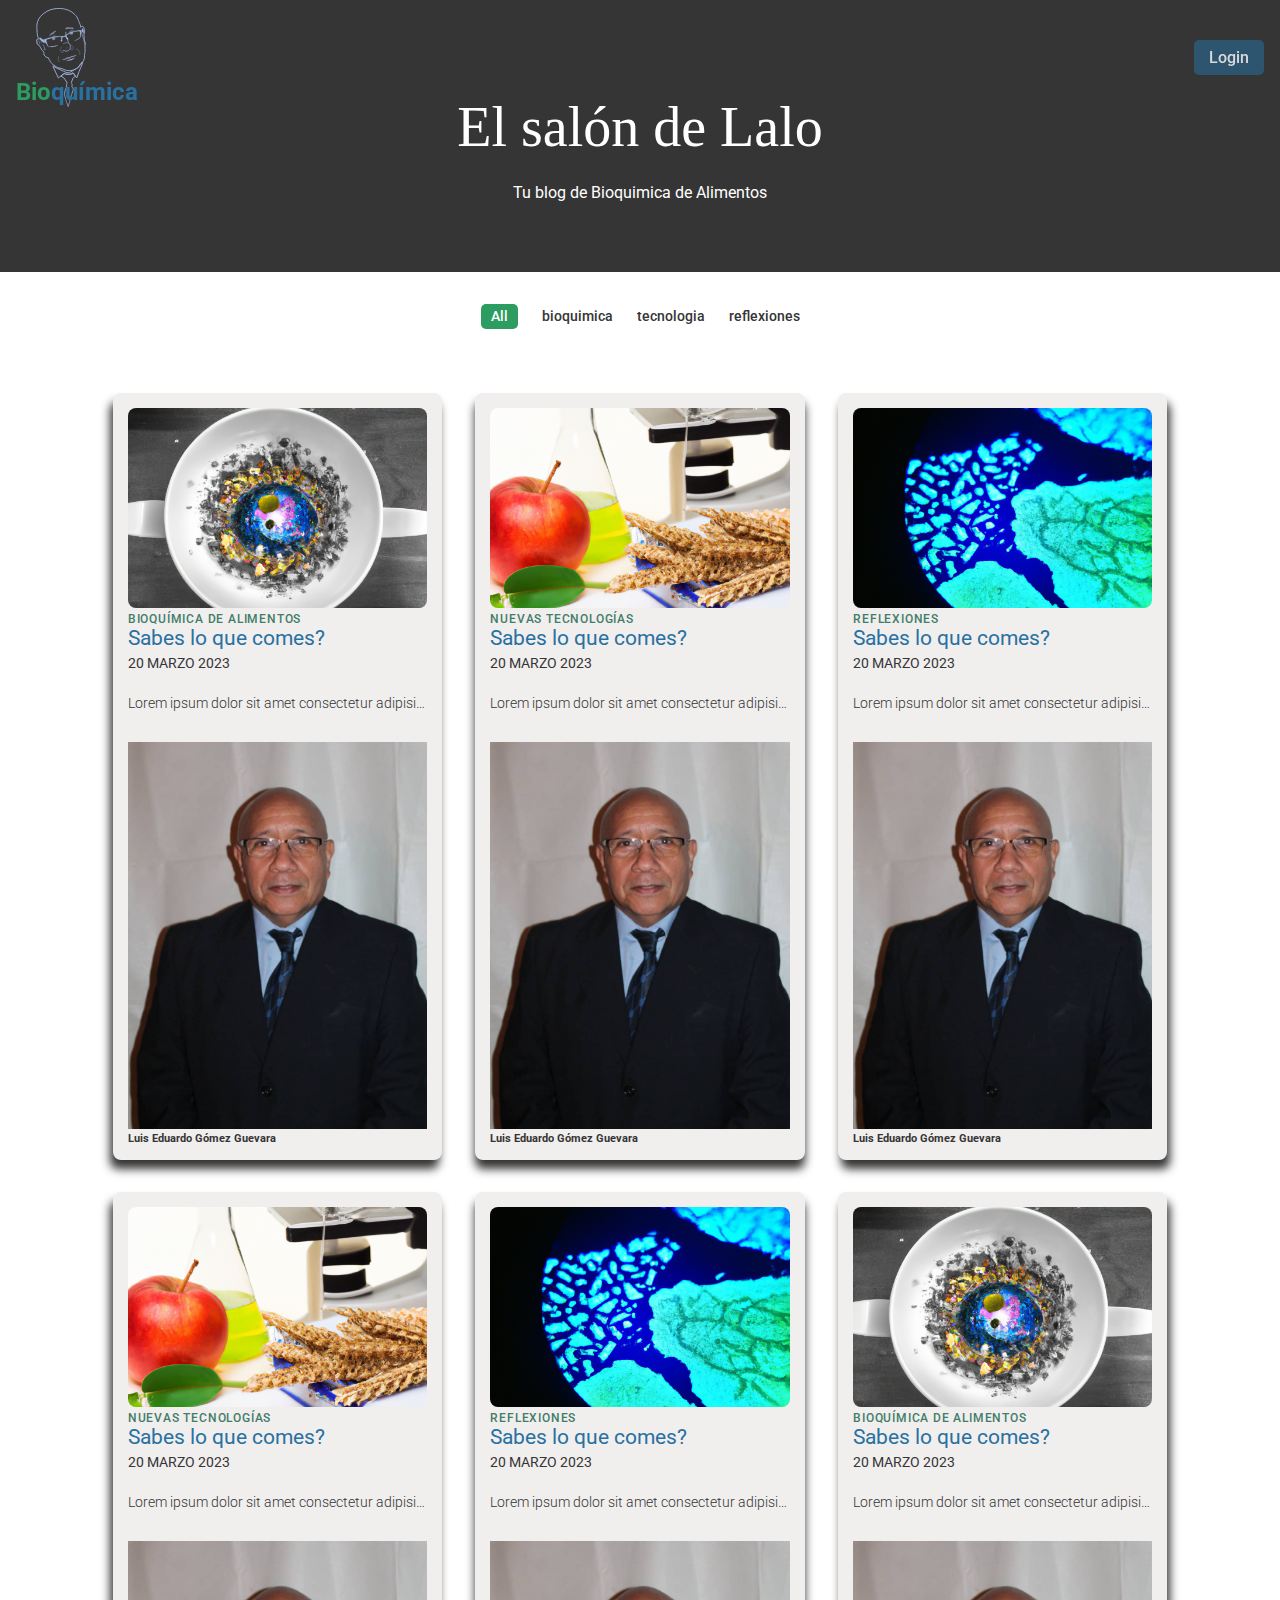
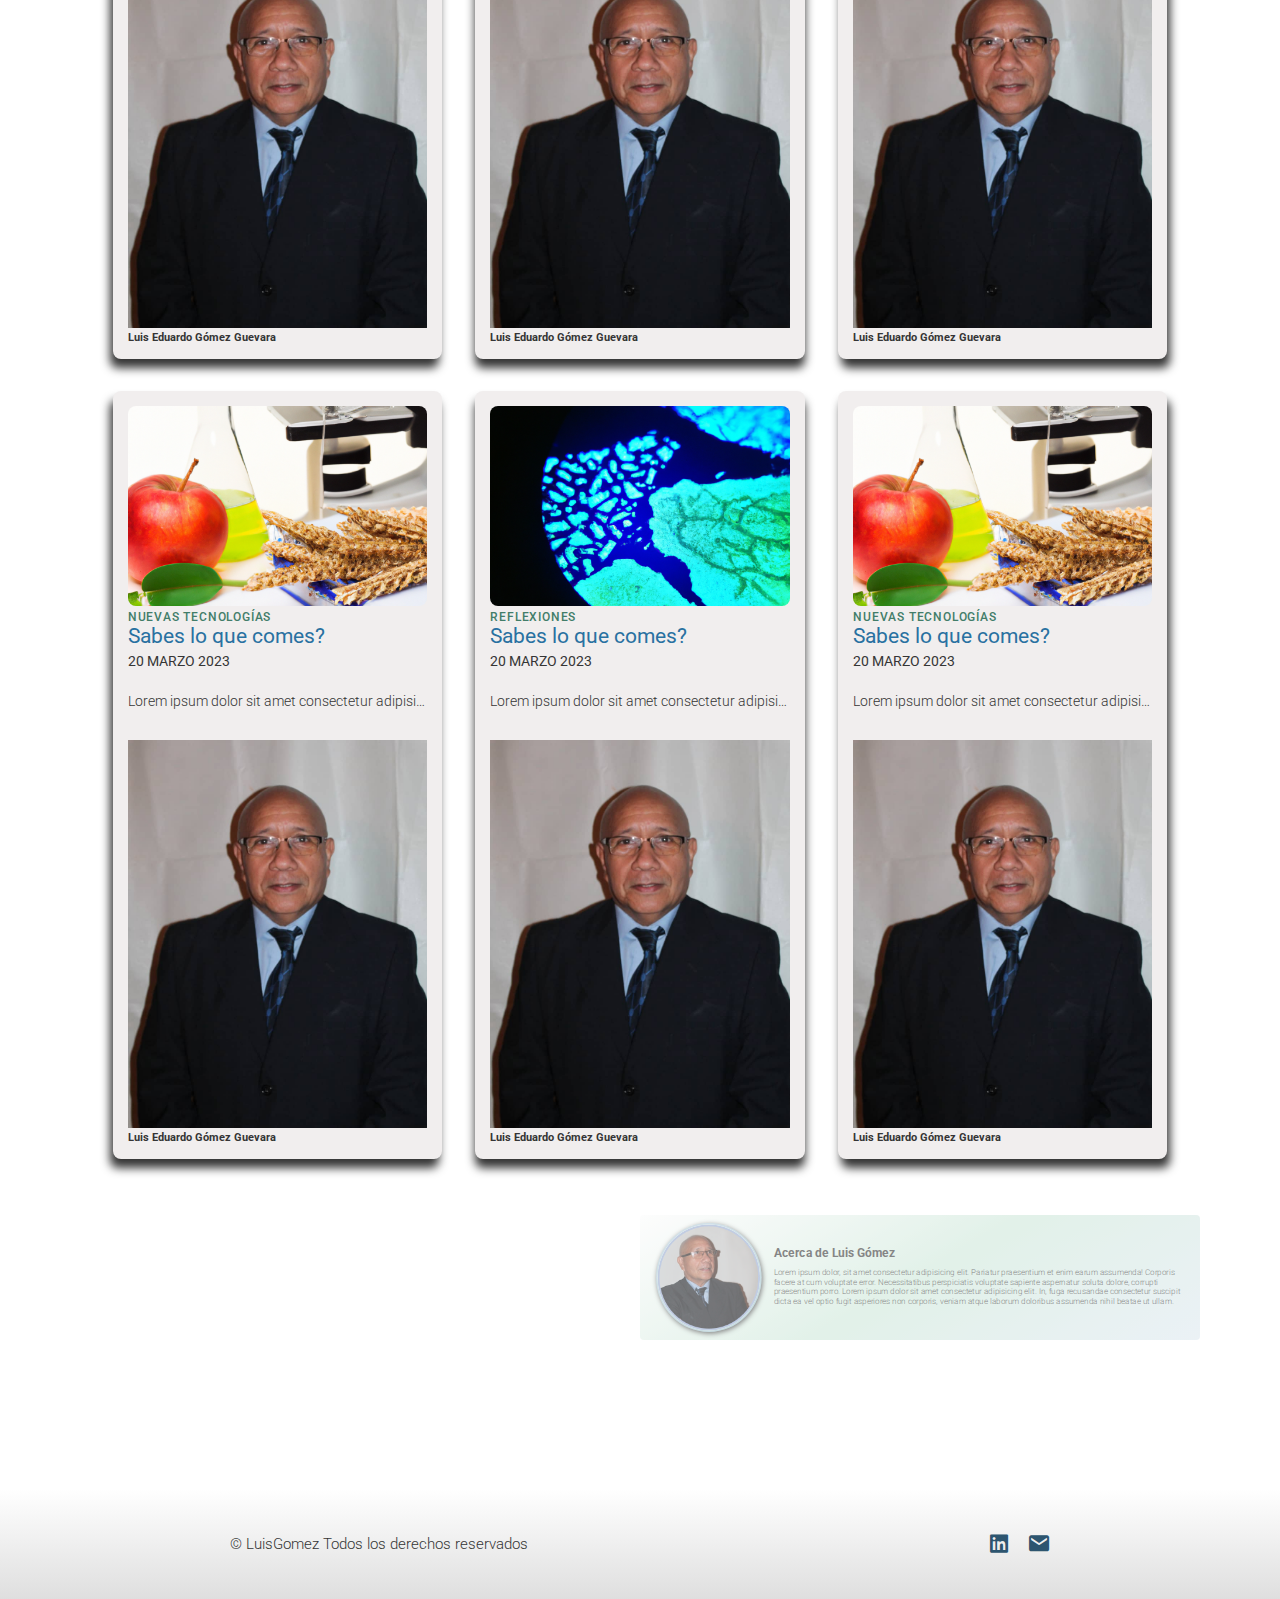
<file: index.html>
<!DOCTYPE html>
<html lang="en">

<head>
      <meta charset="UTF-8">
      <meta http-equiv="X-UA-Compatible" content="IE=edge">
      <meta name="viewport" content="width=device-width, initial-scale=1.0">
      <title>Lalo Bio-Alimentos</title>
      <link rel="stylesheet" href="style.css">
      <!--Fonts-->
      <link rel="preconnect" href="https://fonts.googleapis.com">
      <link rel="preconnect" href="https://fonts.gstatic.com" crossorigin>
      <link href="https://fonts.googleapis.com/css2?family=Permanent+Marker&family=Roboto:ital,wght@0,100;0,300;0,400;0,500;0,700;0,900;1,100;1,300;1,400;1,500;1,700;1,900&display=swap"
            rel="stylesheet">
      <!--boxicons-->
      <link href='https://unpkg.com/boxicons@2.1.4/css/boxicons.min.css' rel='stylesheet'>
      
<!--Icon on browser's bar-->
      <link rel="icon" href="img\lalo-contorno-cara-y-corbata3.png"
            type="image/x-icon">
</head>

<body>
      <header>
            <nav class="nav">
                  <div class="logo">
                        <a href="index.html" class="svg">
                              <object data=" img\lalo-contorno.svg" class="logo-img"></object>
                        </a>
                        Bio<span>química</span>
                  </div>
                  <!--This should go to website-->
                  <a href="" class="login">Login</a>
            </nav>

            <section class="home" id="home">
                  <div class="home-text container">
                        <div class="home-title">
                              <h1>El salón de Lalo</h1>
                              <h3 class="home-subtitle">Tu blog de Bioquimica de Alimentos
                                    <h3 />
                        </div>
                  </div>
            </section>
      </header>

      <main>

            <div class="post-filter">
                  <button class="filter-item active-filter all" type="button">All</button>
                  <button class="filter-item" type="button" data-btn="1">bioquimica</button>
                  <button class="filter-item" type="button" data-btn="2">tecnologia</button>
                  <button class="filter-item" type="button" data-btn="3">reflexiones</button>
            </div>


            <section class="posts">

                  <div class="post-box bioquimica" data-post="1">
                        <img src="imgAIFood\AIfood biochemistry4.png" alt="" class="post-img">
                        <h4 class="category">Bioquímica de Alimentos
                              <h4 />
                              <h2 class="post-title"> <a href="post-page.html">Sabes lo que comes?
                                    </a>
                                    <h2 />
                                    <h6 class="post-date">20 Marzo 2023
                                          <h6 />

                                          <p class="post-description">
                                                Lorem ipsum dolor sit amet consectetur adipisicing elit. Facilis
                                                doloribus ipsam ducimus eius vitae laboriosam atque, ea itaque neque,
                                                cupiditate eligendi laudantium veritatis dolores provident dignissimos!
                                                Commodi vitae laborum dolore?
                                                Ducimus dolorum maxime aspernatur commodi amet recusandae, cupiditate
                                                expedita optio odio? Provident illo mollitia quia voluptatum dolor
                                                quibusdam cum quasi voluptates saepe. Voluptates nostrum labore beatae
                                                ipsam amet! Ea, numquam!
                                                Cupiditate blanditiis nihil rem vero. Harum, nihil officia ex suscipit
                                                eligendi fugit amet tempore! Iusto dolore dolorem nostrum quidem officia
                                                tempore obcaecati natus. Voluptatibus aliquam sapiente id dolor ut
                                                blanditiis?
                                          </p>
                                          <div class="profile">
                                                <img src="IMG-20200728-WA0000.jpg" alt="" class="profile-img">
                                                <span class="profile-name">Luis Eduardo Gómez Guevara</span>
                                          </div>
                  </div>

                  <div class="post-box tecnologia" data-post="2">
                        <img src="imgAIFood\AIfood biochemistry.png" alt="" class="post-img">
                        <h4 class="category">Nuevas tecnologías
                              <h4 />
                              <h2 class="post-title"> <a href="post-page.html"> Sabes lo que comes?
                                    </a>
                                    <h2 />
                                    <h6 class="post-date">20 Marzo 2023
                                          <h6 />

                                          <p class="post-description">
                                                Lorem ipsum dolor sit amet consectetur adipisicing elit. Facilis
                                                doloribus ipsam ducimus eius vitae laboriosam atque, ea itaque neque,
                                                cupiditate eligendi laudantium veritatis dolores provident dignissimos!
                                                Commodi vitae laborum dolore?
                                                Ducimus dolorum maxime aspernatur commodi amet recusandae, cupiditate
                                                expedita optio odio? Provident illo mollitia quia voluptatum dolor
                                                quibusdam cum quasi voluptates saepe. Voluptates nostrum labore beatae
                                                ipsam amet! Ea, numquam!
                                                Cupiditate blanditiis nihil rem vero. Harum, nihil officia ex suscipit
                                                eligendi fugit amet tempore! Iusto dolore dolorem nostrum quidem officia
                                                tempore obcaecati natus. Voluptatibus aliquam sapiente id dolor ut
                                                blanditiis?
                                                Iure placeat explicabo eum pariatur qui excepturi deleniti. Ut
                                                dignissimos consequatur sunt, possimus voluptas dolor repellat molestias
                                                et quibusdam magni eveniet architecto quo vel dolores aspernatur vitae,
                                                deleniti perspiciatis doloremque?
                                          </p>
                                          <div class="profile">
                                                <img src="IMG-20200728-WA0000.jpg" alt="" class="profile-img">
                                                <span class="profile-name">Luis Eduardo Gómez Guevara</span>
                                          </div>
                  </div>

                  <div class="post-box reflexiones" data-post="3">
                        <img src="imgAIFood\AIfood biochemistry1.png" alt="" class="post-img">
                        <h4 class="category">Reflexiones
                              <h4 />
                              <h2 class="post-title"> <a href="post-page.html">Sabes lo que comes?
                                    </a>
                                    <h2 />
                                    <h6 class="post-date">20 Marzo 2023
                                          <h6 />

                                          <p class="post-description">
                                                Lorem ipsum dolor sit amet consectetur adipisicing elit. Facilis
                                                doloribus ipsam ducimus eius vitae laboriosam atque, ea itaque neque,
                                                cupiditate eligendi laudantium veritatis dolores provident dignissimos!
                                                Commodi vitae laborum dolore?
                                                Ducimus dolorum maxime aspernatur commodi amet recusandae, cupiditate
                                                expedita optio odio? Provident illo mollitia quia voluptatum dolor
                                                quibusdam cum quasi voluptates saepe. Voluptates nostrum labore beatae
                                                ipsam amet! Ea, numquam!
                                          </p>
                                          <div class="profile">
                                                <img src="IMG-20200728-WA0000.jpg" alt="" class="profile-img">
                                                <span class="profile-name">Luis Eduardo Gómez Guevara</span>
                                          </div>
                  </div>

                  <div class="post-box tecnologia" data-post="2">
                        <img src="imgAIFood\AIfood biochemistry.png" alt="" class="post-img">
                        <h4 class="category">Nuevas tecnologías
                              <h4 />
                              <h2 class="post-title"><a href="post-page.html">Sabes lo que comes?
                                    </a>
                                    <h2 />
                                    <h6 class="post-date">20 Marzo 2023
                                          <h6 />

                                          <p class="post-description">
                                                Lorem ipsum dolor sit amet consectetur adipisicing elit. Facilis
                                                doloribus ipsam ducimus eius vitae laboriosam atque, ea itaque neque,
                                                cupiditate eligendi laudantium veritatis dolores provident dignissimos!
                                                Commodi vitae laborum dolore?
                                                Ducimus dolorum maxime aspernatur commodi amet recusandae, cupiditate
                                                expedita optio odio? Provident illo mollitia quia voluptatum dolor
                                                quibusdam cum quasi voluptates saepe. Voluptates nostrum labore beatae
                                                ipsam amet! Ea, numquam!
                                                Cupiditate blanditiis nihil rem vero. Harum, nihil officia ex suscipit
                                                eligendi fugit amet tempore! Iusto dolore dolorem nostrum quidem officia
                                                tempore obcaecati natus. Voluptatibus aliquam sapiente id dolor ut
                                                blanditiis?
                                                Iure placeat explicabo eum pariatur qui excepturi deleniti. Ut
                                                dignissimos consequatur sunt, possimus voluptas dolor repellat molestias
                                                et quibusdam magni eveniet architecto quo vel dolores aspernatur vitae,
                                                deleniti perspiciatis doloremque?
                                          </p>
                                          <div class="profile">
                                                <img src="IMG-20200728-WA0000.jpg" alt="" class="profile-img">
                                                <span class="profile-name">Luis Eduardo Gómez Guevara</span>
                                          </div>
                  </div>

                  <div class="post-box reflexiones" data-post="3">
                        <img src="imgAIFood\AIfood biochemistry1.png" alt="" class="post-img">
                        <h4 class="category">Reflexiones
                              <h4 />
                              <h2 class="post-title"><a href="post-page.html">Sabes lo que comes?
                                    </a>
                                    <h2 />
                                    <h6 class="post-date">20 Marzo 2023
                                          <h6 />

                                          <p class="post-description">
                                                Lorem ipsum dolor sit amet consectetur adipisicing elit. Facilis
                                                doloribus ipsam ducimus eius vitae laboriosam atque, ea itaque neque,
                                                cupiditate eligendi laudantium veritatis dolores provident dignissimos!
                                                Commodi vitae laborum dolore?
                                                Ducimus dolorum maxime aspernatur commodi amet recusandae, cupiditate
                                                expedita optio odio? Provident illo mollitia quia voluptatum dolor
                                                quibusdam cum quasi voluptates saepe. Voluptates nostrum labore beatae
                                                ipsam amet! Ea, numquam!
                                          </p>
                                          <div class="profile">
                                                <img src="IMG-20200728-WA0000.jpg" alt="" class="profile-img">
                                                <span class="profile-name">Luis Eduardo Gómez Guevara</span>
                                          </div>
                  </div>

                  <div class="post-box bioquimica" data-post="1">
                        <img src="imgAIFood\AIfood biochemistry4.png" alt="" class="post-img">
                        <h4 class="category">Bioquímica de Alimentos
                              <h4 />
                              <h2 class="post-title"><a href="post-page.html">Sabes lo que comes?
                                    </a>
                                    <h2 />
                                    <h6 class="post-date">20 Marzo 2023
                                          <h6 />

                                          <p class="post-description">
                                                Lorem ipsum dolor sit amet consectetur adipisicing elit. Facilis
                                                doloribus ipsam ducimus eius vitae laboriosam atque, ea itaque neque,
                                                cupiditate eligendi laudantium veritatis dolores provident dignissimos!
                                                Commodi vitae laborum dolore?
                                                Ducimus dolorum maxime aspernatur commodi amet recusandae, cupiditate
                                                expedita optio odio? Provident illo mollitia quia voluptatum dolor
                                                quibusdam cum quasi voluptates saepe. Voluptates nostrum labore beatae
                                                ipsam amet! Ea, numquam!
                                                Cupiditate blanditiis nihil rem vero. Harum, nihil officia ex suscipit
                                                eligendi fugit amet tempore! Iusto dolore dolorem nostrum quidem officia
                                                tempore obcaecati natus. Voluptatibus aliquam sapiente id dolor ut
                                                blanditiis?
                                          </p>
                                          <div class="profile">
                                                <img src="IMG-20200728-WA0000.jpg" alt="" class="profile-img">
                                                <span class="profile-name">Luis Eduardo Gómez Guevara</span>
                                          </div>
                  </div>

                  <div class="post-box tecnologia" data-post="2">
                        <img src="imgAIFood\AIfood biochemistry.png" alt="" class="post-img">
                        <h4 class="category">Nuevas tecnologías
                              <h4 />
                              <h2 class="post-title"><a href="post-page.html">Sabes lo que comes?
                                    </a>
                                    <h2 />
                                    <h6 class="post-date">20 Marzo 2023
                                          <h6 />

                                          <p class="post-description">
                                                Lorem ipsum dolor sit amet consectetur adipisicing elit. Facilis
                                                doloribus ipsam ducimus eius vitae laboriosam atque, ea itaque neque,
                                                cupiditate eligendi laudantium veritatis dolores provident dignissimos!
                                                Commodi vitae laborum dolore?
                                                Ducimus dolorum maxime aspernatur commodi amet recusandae, cupiditate
                                                expedita optio odio? Provident illo mollitia quia voluptatum dolor
                                                quibusdam cum quasi voluptates saepe. Voluptates nostrum labore beatae
                                                ipsam amet! Ea, numquam!
                                                Cupiditate blanditiis nihil rem vero. Harum, nihil officia ex suscipit
                                                eligendi fugit amet tempore! Iusto dolore dolorem nostrum quidem officia
                                                tempore obcaecati natus. Voluptatibus aliquam sapiente id dolor ut
                                                blanditiis?
                                                Iure placeat explicabo eum pariatur qui excepturi deleniti. Ut
                                                dignissimos consequatur sunt, possimus voluptas dolor repellat molestias
                                                et quibusdam magni eveniet architecto quo vel dolores aspernatur vitae,
                                                deleniti perspiciatis doloremque?
                                          </p>
                                          <div class="profile">
                                                <img src="IMG-20200728-WA0000.jpg" alt="" class="profile-img">
                                                <span class="profile-name">Luis Eduardo Gómez Guevara</span>
                                          </div>
                  </div>

                  <div class="post-box reflexiones" data-post="3">
                        <img src="imgAIFood\AIfood biochemistry1.png" alt="" class="post-img">
                        <h4 class="category">Reflexiones
                              <h4 />
                              <h2 class="post-title"><a href="post-page.html">Sabes lo que comes?
                                    </a>
                                    <h2 />
                                    <h6 class="post-date">20 Marzo 2023
                                          <h6 />

                                          <p class="post-description">
                                                Lorem ipsum dolor sit amet consectetur adipisicing elit. Facilis
                                                doloribus ipsam ducimus eius vitae laboriosam atque, ea itaque neque,
                                                cupiditate eligendi laudantium veritatis dolores provident dignissimos!
                                                Commodi vitae laborum dolore?
                                                Ducimus dolorum maxime aspernatur commodi amet recusandae, cupiditate
                                                expedita optio odio? Provident illo mollitia quia voluptatum dolor
                                                quibusdam cum quasi voluptates saepe. Voluptates nostrum labore beatae
                                                ipsam amet! Ea, numquam!
                                          </p>
                                          <div class="profile">
                                                <img src="IMG-20200728-WA0000.jpg" alt="" class="profile-img">
                                                <span class="profile-name">Luis Eduardo Gómez Guevara</span>
                                          </div>
                  </div>

                  <div class="post-box tecnologia" data-post="2">
                        <img src="imgAIFood\AIfood biochemistry.png" alt="" class="post-img">
                        <h4 class="category">Nuevas tecnologías
                              <h4 />
                              <h2 class="post-title"><a href="post-page.html">Sabes lo que comes?
                                    </a>
                                    <h2 />
                                    <h6 class="post-date">20 Marzo 2023
                                          <h6 />

                                          <p class="post-description">
                                                Lorem ipsum dolor sit amet consectetur adipisicing elit. Facilis
                                                doloribus ipsam ducimus eius vitae laboriosam atque, ea itaque neque,
                                                cupiditate eligendi laudantium veritatis dolores provident dignissimos!
                                                Commodi vitae laborum dolore?
                                                Ducimus dolorum maxime aspernatur commodi amet recusandae, cupiditate
                                                expedita optio odio? Provident illo mollitia quia voluptatum dolor
                                                quibusdam cum quasi voluptates saepe. Voluptates nostrum labore beatae
                                                ipsam amet! Ea, numquam!
                                                Cupiditate blanditiis nihil rem vero. Harum, nihil officia ex suscipit
                                                eligendi fugit amet tempore! Iusto dolore dolorem nostrum quidem officia
                                                tempore obcaecati natus. Voluptatibus aliquam sapiente id dolor ut
                                                blanditiis?
                                                Iure placeat explicabo eum pariatur qui excepturi deleniti. Ut
                                                dignissimos consequatur sunt, possimus voluptas dolor repellat molestias
                                                et quibusdam magni eveniet architecto quo vel dolores aspernatur vitae,
                                                deleniti perspiciatis doloremque?
                                          </p>
                                          <div class="profile">
                                                <img src="IMG-20200728-WA0000.jpg" alt="" class="profile-img">
                                                <span class="profile-name">Luis Eduardo Gómez Guevara</span>
                                          </div>
                  </div>

            </section>

            <article class="profile-art" id="profile">
                  <img src="img\LEGG1.png" alt="" srcset="" class="img-art">
                  <h2 class="title-art">Acerca de Luis Gómez</h2>
                  <p class="content-art">Lorem ipsum dolor, sit amet consectetur adipisicing elit. Pariatur praesentium
                        et enim earum assumenda! Corporis facere at cum voluptate error. Necessitatibus perspiciatis
                        voluptate sapiente aspernatur soluta dolore, corrupti praesentium porro. Lorem ipsum dolor sit
                        amet consectetur adipisicing elit. In, fuga recusandae consectetur suscipit dicta ea vel optio
                        fugit asperiores non corporis, veniam atque laborum doloribus assumenda nihil beatae ut ullam.
                  </p>
            </article>

      </main>
      <footer class="footer">
            <p>&#169; LuisGomez Todos los derechos reservados</p>
            <div class="social">
                  <a href="https://www.linkedin.com/in/mscluisgomez/" class="bx bxl-linkedin-square"
                        target="_blank"></a>
                  <a href=mailto:abrilgomez15@gmail.com?subject=From%20Web:%20 class="bx bxs-envelope"
                        target="_blank"></a>
            </div>
      </footer>

      <!--JQuery link-->
      <script src="https://code.jquery.com/jquery-3.6.0.js"
            integrity="sha256-H+K7U5CnXl1h5ywQfKtSj8PCmoN9aaq30gDh27Xc0jk=" crossorigin="anonymous"></script>

      <script src="script.js"></script>
      <script src="profile-art-transition.js"></script>
</body>

</html>
</file>
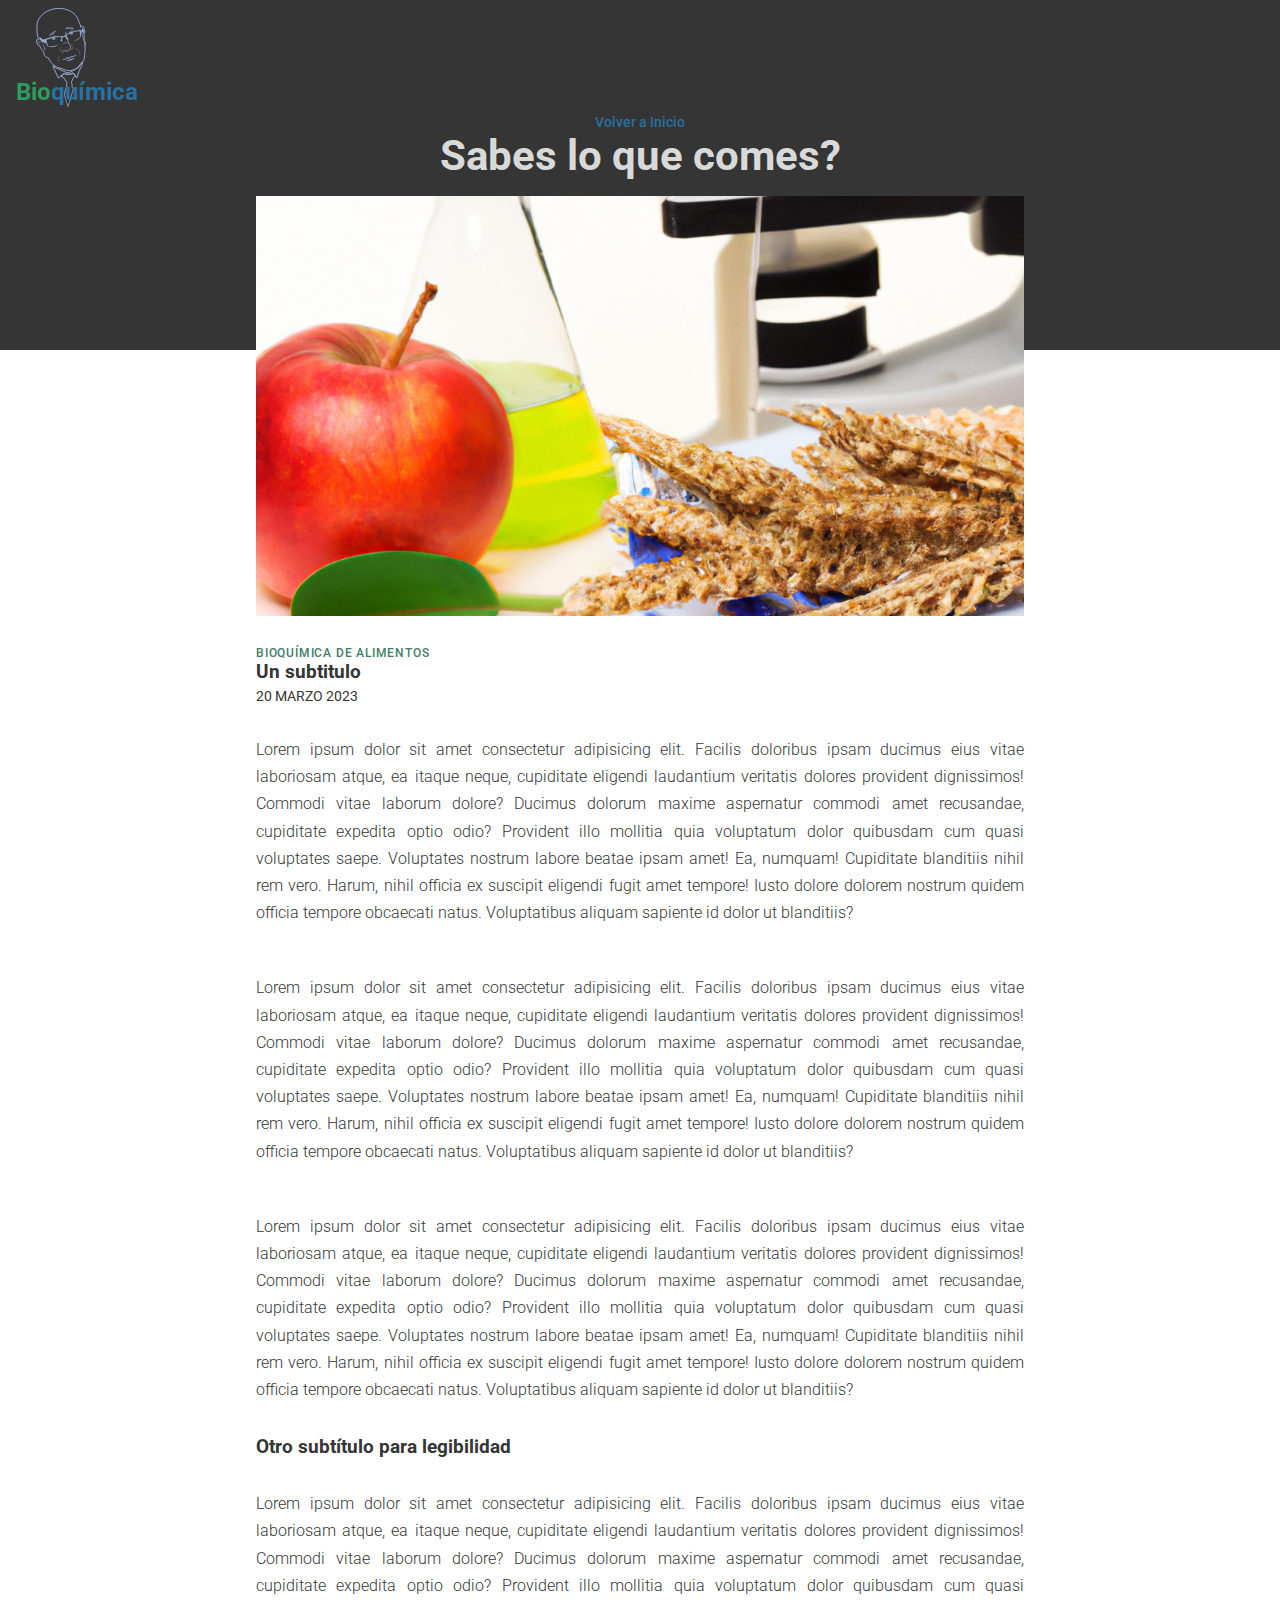
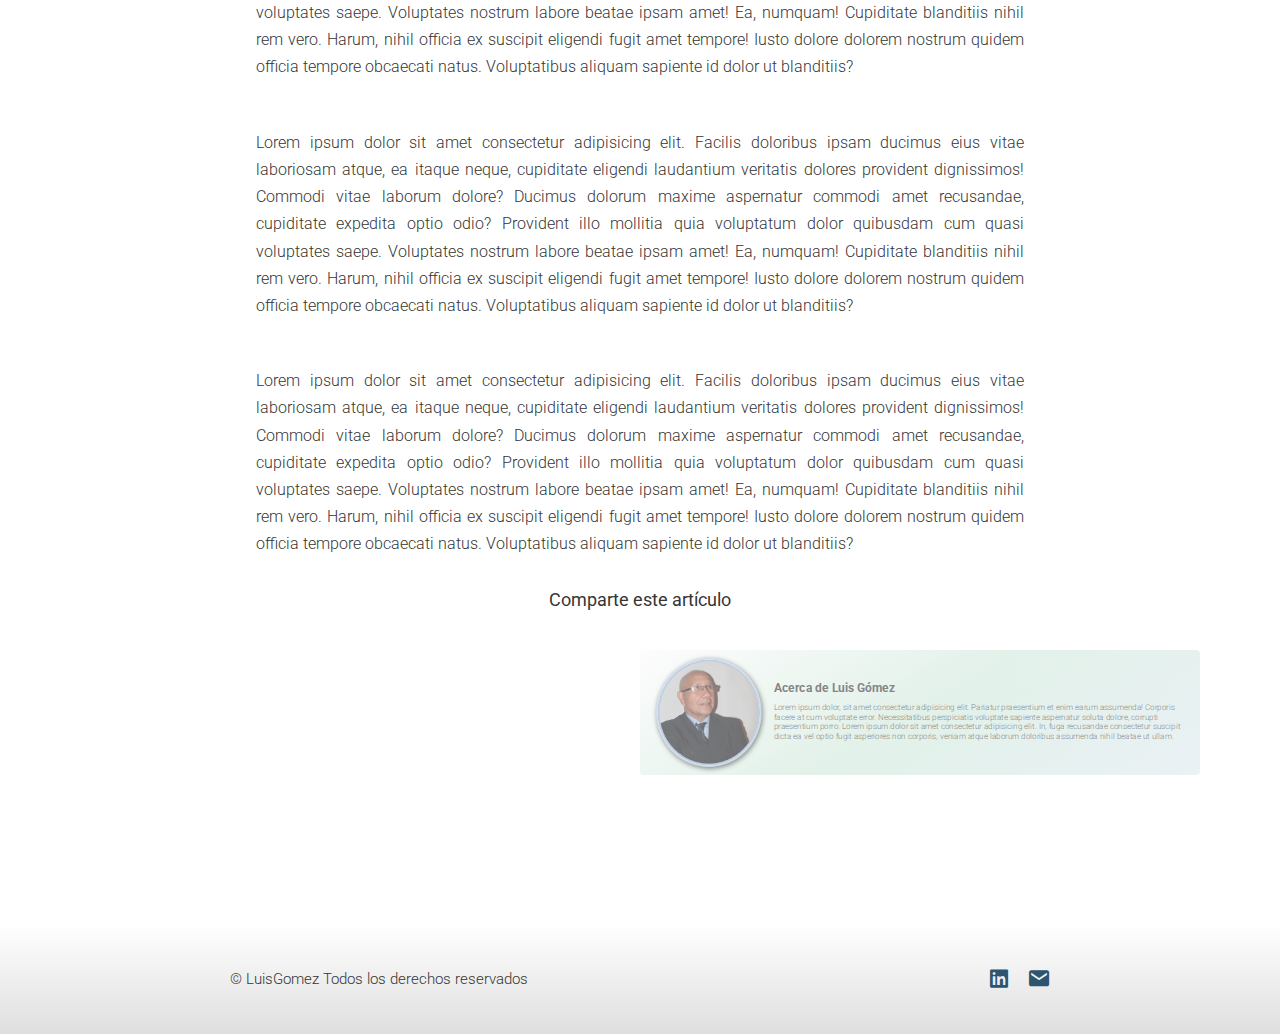
<file: post-page.html>
<!DOCTYPE html>
<html lang="en">

<head>
      <meta charset="UTF-8">
      <meta http-equiv="X-UA-Compatible" content="IE=edge">
      <meta name="viewport" content="width=device-width, initial-scale=1.0">
      <title>Post Page</title>
      <!--Styles-->
      <link rel="stylesheet" href="style.css">
      <link rel="stylesheet" href="stylepost.css">
      <!--Fonts-->
      <link rel="preconnect" href="https://fonts.googleapis.com">
      <link rel="preconnect" href="https://fonts.gstatic.com" crossorigin>
      <link href="https://fonts.googleapis.com/css2?family=Permanent+Marker&family=Roboto:ital,wght@0,100;0,300;0,400;0,500;0,700;0,900;1,100;1,300;1,400;1,500;1,700;1,900&display=swap"
            rel="stylesheet">
      <!--boxicons-->
      <link href='https://unpkg.com/boxicons@2.1.4/css/boxicons.min.css' rel='stylesheet'>

      <!--Icon on browser's bar-->
      <link rel="icon" href="img\lalo-contorno-cara-y-corbata3.png"
            type="image/x-icon">

<!--this is for the share button functionality-->
      <link rel="stylesheet" href="https://cdnjs.cloudflare.com/ajax/libs/font-awesome/5.9.0/css/all.min.css"
            integrity="sha512-q3eWabyZPc1XTCmF+8/LuE1ozpg5xxn7iO89yfSOd5/oKvyqLngoNGsx8jq92Y8eXJ/IRxQbEC+FGSYxtk2oiw=="
            crossorigin="anonymous" referrerpolicy="no-referrer" />

</head>

<body>
      <header>
            <nav class="nav nav-post">
                  <div class="logo">

                        <a href="index.html" class="svg">
                              <object data=" img\lalo-contorno.svg" class="logo-img"></object>
                        </a>
                        Bio<span>química</span>


                  </div>
                  <!--This should go to website-->
                  <!-- <a href="index.html" class="login">Volver</a0\> -->
            </nav>

            <section class="home" id="home">
                  <div class="home-text container">
                        <!--
                        <div class="home-title">
                              <h1>El salón de Lalo</h1>
                              <h3 class="home-subtitle">Tu blog de Bioquimica de Alimentos
                                    <h3 />
                        </div>
                  -->
                  </div>
            </section>
      </header>

      <main>
            <div class="post">
                  <section class="post-header">
                        <div class="header-content post-container">
                              <!--to return home-->
                              <a href="index.html" class="back-home">Volver a Inicio</a>
                              <h2 class="header-title">Sabes lo que comes?</h2>
                              <img src="imgAIFood\AIfood biochemistry.png" alt="" class="header-img">
                        </div>
                  </section>



                  <section class="post-content post-container">

                        <h4 class="category">Bioquímica de Alimentos
                              <h4 />
                              <h2 class="sub-heading">Un subtitulo
                                    <h2 />
                                    <h6 class="post-date">20 Marzo 2023
                                          <h6 />
                                          <p class="post-text">
                                                Lorem ipsum dolor sit amet consectetur adipisicing elit. Facilis
                                                doloribus ipsam ducimus eius vitae laboriosam atque, ea itaque neque,
                                                cupiditate eligendi laudantium veritatis dolores provident dignissimos!
                                                Commodi vitae laborum dolore?
                                                Ducimus dolorum maxime aspernatur commodi amet recusandae, cupiditate
                                                expedita optio odio? Provident illo mollitia quia voluptatum dolor
                                                quibusdam cum quasi voluptates saepe. Voluptates nostrum labore beatae
                                                ipsam amet! Ea, numquam!
                                                Cupiditate blanditiis nihil rem vero. Harum, nihil officia ex suscipit
                                                eligendi fugit amet tempore! Iusto dolore dolorem nostrum quidem officia
                                                tempore obcaecati natus. Voluptatibus aliquam sapiente id dolor ut
                                                blanditiis?
                                          </p>
                                          <p class="post-text">
                                                Lorem ipsum dolor sit amet consectetur adipisicing elit. Facilis
                                                doloribus ipsam ducimus eius vitae laboriosam atque, ea itaque neque,
                                                cupiditate eligendi laudantium veritatis dolores provident dignissimos!
                                                Commodi vitae laborum dolore?
                                                Ducimus dolorum maxime aspernatur commodi amet recusandae, cupiditate
                                                expedita optio odio? Provident illo mollitia quia voluptatum dolor
                                                quibusdam cum quasi voluptates saepe. Voluptates nostrum labore beatae
                                                ipsam amet! Ea, numquam!
                                                Cupiditate blanditiis nihil rem vero. Harum, nihil officia ex suscipit
                                                eligendi fugit amet tempore! Iusto dolore dolorem nostrum quidem officia
                                                tempore obcaecati natus. Voluptatibus aliquam sapiente id dolor ut
                                                blanditiis?
                                          </p>
                                          <p class="post-text">
                                                Lorem ipsum dolor sit amet consectetur adipisicing elit. Facilis
                                                doloribus ipsam ducimus eius vitae laboriosam atque, ea itaque neque,
                                                cupiditate eligendi laudantium veritatis dolores provident dignissimos!
                                                Commodi vitae laborum dolore?
                                                Ducimus dolorum maxime aspernatur commodi amet recusandae, cupiditate
                                                expedita optio odio? Provident illo mollitia quia voluptatum dolor
                                                quibusdam cum quasi voluptates saepe. Voluptates nostrum labore beatae
                                                ipsam amet! Ea, numquam!
                                                Cupiditate blanditiis nihil rem vero. Harum, nihil officia ex suscipit
                                                eligendi fugit amet tempore! Iusto dolore dolorem nostrum quidem officia
                                                tempore obcaecati natus. Voluptatibus aliquam sapiente id dolor ut
                                                blanditiis?
                                          </p>
                                          <h2 class="sub-heading">Otro subtítulo para legibilidad
                                                <h2 />
                                                <p class="post-text">
                                                      Lorem ipsum dolor sit amet consectetur adipisicing elit. Facilis
                                                      doloribus ipsam ducimus eius vitae laboriosam atque, ea itaque
                                                      neque,
                                                      cupiditate eligendi laudantium veritatis dolores provident
                                                      dignissimos!
                                                      Commodi vitae laborum dolore?
                                                      Ducimus dolorum maxime aspernatur commodi amet recusandae,
                                                      cupiditate
                                                      expedita optio odio? Provident illo mollitia quia voluptatum dolor
                                                      quibusdam cum quasi voluptates saepe. Voluptates nostrum labore
                                                      beatae
                                                      ipsam amet! Ea, numquam!
                                                      Cupiditate blanditiis nihil rem vero. Harum, nihil officia ex
                                                      suscipit
                                                      eligendi fugit amet tempore! Iusto dolore dolorem nostrum quidem
                                                      officia
                                                      tempore obcaecati natus. Voluptatibus aliquam sapiente id dolor ut
                                                      blanditiis?
                                                </p>
                                                <p class="post-text">
                                                      Lorem ipsum dolor sit amet consectetur adipisicing elit. Facilis
                                                      doloribus ipsam ducimus eius vitae laboriosam atque, ea itaque
                                                      neque,
                                                      cupiditate eligendi laudantium veritatis dolores provident
                                                      dignissimos!
                                                      Commodi vitae laborum dolore?
                                                      Ducimus dolorum maxime aspernatur commodi amet recusandae,
                                                      cupiditate
                                                      expedita optio odio? Provident illo mollitia quia voluptatum dolor
                                                      quibusdam cum quasi voluptates saepe. Voluptates nostrum labore
                                                      beatae
                                                      ipsam amet! Ea, numquam!
                                                      Cupiditate blanditiis nihil rem vero. Harum, nihil officia ex
                                                      suscipit
                                                      eligendi fugit amet tempore! Iusto dolore dolorem nostrum quidem
                                                      officia
                                                      tempore obcaecati natus. Voluptatibus aliquam sapiente id dolor ut
                                                      blanditiis?
                                                </p>
                                                <p class="post-text">
                                                      Lorem ipsum dolor sit amet consectetur adipisicing elit. Facilis
                                                      doloribus ipsam ducimus eius vitae laboriosam atque, ea itaque
                                                      neque,
                                                      cupiditate eligendi laudantium veritatis dolores provident
                                                      dignissimos!
                                                      Commodi vitae laborum dolore?
                                                      Ducimus dolorum maxime aspernatur commodi amet recusandae,
                                                      cupiditate
                                                      expedita optio odio? Provident illo mollitia quia voluptatum dolor
                                                      quibusdam cum quasi voluptates saepe. Voluptates nostrum labore
                                                      beatae
                                                      ipsam amet! Ea, numquam!
                                                      Cupiditate blanditiis nihil rem vero. Harum, nihil officia ex
                                                      suscipit
                                                      eligendi fugit amet tempore! Iusto dolore dolorem nostrum quidem
                                                      officia
                                                      tempore obcaecati natus. Voluptatibus aliquam sapiente id dolor ut
                                                      blanditiis?
                                                </p>
                                                <!--  <div class="profile">
                                                <img src="IMG-20200728-WA0000.jpg" alt="" class="profile-img">
                                                <span class="profile-name">Luis Eduardo Gómez Guevara</span>
                                          </div>
-->
                  </section>

                  <div class="share post-container">
                        <span class="share-title">Comparte este artículo</span>
                        <div class="social">
                              <a class="facebook share-icon" id="facebook" target="blank"><i class="fab fa-facebook"></i></a>
                              <!-- twitter -->
                              <a class="twitter share-icon" target="blank"><i class="fab fa-twitter"></i></a>
                              <!-- linkedin -->
                              <a class="linkedin share-icon" target="blank"><i class="fab fa-linkedin"></i></a>
                              <!-- reddit -->
                              <a class="reddit share-icon" target="blank"><i class="fab fa-reddit"></i></a>
                              <!-- whatsapp -->
                              <a class="whatsapp share-icon" target="blank"><i class="fab fa-whatsapp"></i></a>
                              <!-- telegram -->
                              <a class="telegram share-icon" target="blank"><i class="fab fa-telegram"></i></a>
                              </div>
                        </div>

                  </div>
            </div>

            <!--Make it smaller whe srolll down-->
            <article class="profile-art" id="profile">
                  <img src="img\LEGG1.png" alt="" srcset="" class="img-art">
                  <h2 class="title-art">Acerca de Luis Gómez</h2>
                  <p class="content-art">Lorem ipsum dolor, sit amet consectetur adipisicing elit. Pariatur praesentium
                        et enim earum assumenda! Corporis facere at cum voluptate error. Necessitatibus perspiciatis
                        voluptate sapiente aspernatur soluta dolore, corrupti praesentium porro. Lorem ipsum dolor sit
                        amet consectetur adipisicing elit. In, fuga recusandae consectetur suscipit dicta ea vel optio
                        fugit asperiores non corporis, veniam atque laborum doloribus assumenda nihil beatae ut ullam.
                  </p>
            </article>

      </main>


      <footer class="footer">
            <p>&#169; LuisGomez Todos los derechos reservados</p>
            <div class="social">
                  <a href="https://www.linkedin.com/in/mscluisgomez/" class="bx bxl-linkedin-square"
                        target="_blank"></a>
                  <a href=mailto:abrilgomez15@gmail.com?subject=From%20Web:%20 class="bx bxs-envelope"
                        target="_blank"></a>
            </div>
      </footer>

      <!-- 
                  <script src="script.js"></script>
      -->
      <script src="shareScript.js"></script>
      <script src="profile-art-transition.js"></script>
</body>

</html>
</file>
<file: style.css>
/* font-family: 'Permanent Marker', cursive;
font-family: 'Roboto', sans-serif; */

* {
      font-family: 'Roboto', sans-serif;
      margin: 0;
      padding: 0;
      scroll-behavior: smooth;
      scroll-padding-top: 2rem;
      /**/
      box-sizing: border-box;
      /**/
      color: #353535;
      /*If I want the share post btns grey scale leave color here. If I want the colored,chage this line to body*/
}

body {
      width: 100%;
}

a {
      text-decoration: none;
}

li {
      list-style: none;
}

img {
      width: 100%;
}


header {
      background-color: #353535;
}

nav {
      position: fixed;
      /*maybe sticky or maybe hidden until 1rf atricle*/
      top: 0;
      left: 0;
      width: 100%;
      z-index: 5;
      display: flex;
      align-items: center;
      justify-content: space-between;
      padding: 0.5rem 1rem;
      background-color: transparent;
      /*background-color: #353535;*/
      transition: transform 0.6s ease-in-out, background-color 0.3s ease-in-out;
      background-color: transparent;
}

nav.shadow {
      background: #2b3439;
      box-shadow: 10px 12px 14px hsl(0 4% 14% / 10%);
      transition: 0.3s;
}


.logo {
      font-size: 1.5rem;
      font-weight: 700;
      /*900*/
      color: #2c9c60;
}

.logo span {
      color: #2971a1;
      position: relative;
      z-index: 2;
}

.logo-img {
      width: 90px;
      height: 100px;
      display: block;
      margin-bottom: -30px;
      filter:
            sepia(1) saturate(1) hue-rotate(183deg) brightness(1);
}

/**/
a.svg {
      position: relative;
      display: block;
}

a.svg:hover {
      position: relative;
      display: block;
      filter:
            sepia(1) saturate(20) hue-rotate(183deg) brightness(0.65);
}

a.svg:after {
      content: "";
      position: absolute;
      top: 0;
      right: 0;
      bottom: 0;
      left: 0;

}

.login {
      padding: 8px 15px;
      font-weight: 500;
      border-radius: 5px;
      background-color: #2d556f;
      color: #d9d9d9;
}

.login:hover {
      background: #427d69;
      transition: 0.3s;
      color: white;
}

h1 {
      font-family: 'Permanent Marker', cursive;
      color: white;
      font-size: 3.5rem;
      font-weight: 200;
      padding: 1.5rem;
}

.post-title {
      font-size: 1.3rem;
      font-weight: 400;
}

h3 {
      font-size: 1rem;
      font-weight: 400;
}

.home {
      display: grid;
      grid-template-rows: 13rem;
      justify-items: center;
      align-items: center;
      text-align: center;
      margin-top: 0em;
      padding: 2rem 0 2rem;
}

.home-subtitle {
      color: white;
}

.post-filter {
      display: flex;
      justify-content: center;
      align-items: center;
      column-gap: 1.5rem;
      margin: 2rem;
      max-width: 100%;
}

.filter-item {
      font-size: 0.9rem;
      font-weight: 500;
      cursor: pointer;
      border: none;
      background-color: transparent;
}

.filter-item:hover {
      color: #2971a1;
}

.active-filter {
      background-color: #2c9c60;
      color: white;
      padding: 4px 10px;
      border-radius: 5px;

}

p {
      font-size: 1rem;
      font-weight: 300;
      padding: 1rem 0;
}


.posts {
      background-image: url(https://images.unsplash.com/photo-1543362906-acfc16c67564?ixlib=rb-4.0.3&ixid=MnwxMjA3fDB8MHxwaG90by1wYWdlfHx8fGVufDB8fHx8&auto=format&fit=crop&w=465&q=80);
      /*background-attachment: fixed;*/
      background-position: center;
      background-repeat: no-repeat;
      background-size: cover;
      display: grid;
      grid-template-columns: repeat(auto-fit, minmax(25%, auto));
      /*grid-template-columns: 1fr 1fr 1fr;*/
      grid-template-rows: auto;
      justify-items: center;
      justify-content: center;
      gap: 2rem;
      margin: 1.5rem 5rem;
      padding: 2rem;
      border-radius: 5px;
}

.post-box {
      background: #f1eeee;
      box-shadow: -3px 9px 10px #353535;
      /**/
      padding: 15px;
      border-radius: 0.5rem;
      width: 99.5%;
}

/**/
.posts .hide-transition{
      opacity: 0;
      visibility: hidden;
      transition: opacity 0.5s ease, visibility 1s ease;
}


.posts .hide {
      display: none;
}


.post-box:nth-of-type(3n+2) {
      box-shadow: 0px 9px 10px #353535;
      /**/
}

.post-box:nth-of-type(3n) {
      box-shadow: 3px 9px 10px #353535;
      /**/
}

.post-title a {
      color: #2971a1;
      padding: 0.5rem 0;
}

.post-img {
      width: 100%;
      height: 200px;
      object-fit: cover;
      object-position: center;
      border-radius: 0.5rem;
}

.category {
      font-size: 0.75rem;
      font-weight: 500;
      text-transform: uppercase;
      letter-spacing: 0.05rem;
      color: #427d69;
}

.post-date {
      display: flex;
      font-size: 0.85rem;
      text-transform: uppercase;
      font-weight: 400;
      margin-top: 5px;
}

.post-description {
      font-size: 0.9rem;
      line-height: 1.5rem;
      margin: 5px 0 10px;

      /*this works*/
      text-overflow: ellipsis;
      overflow: hidden;
      white-space: nowrap;
      max-width: 100%;
      /*find alt*/
}

.profile-art {
      margin: 1.5rem 5rem;
      padding: 1rem 2rem;
      border-radius: 0.5rem;
      display: grid;
      grid-template-rows: 1fr 1fr 1fr;
      grid-template-columns: 1fr 1fr 1fr 1fr 1fr;

      gap: 0px;
      /*height: 100%;*/
      background: transparent;

      justify-content: center;
      align-items: center;
      background: linear-gradient(150deg, #d9d9d913, #2c9c603a, #2971a127);

      transform: scale(0.5);
      transform-origin: 100% 0%;
      transition: transform 0.6s ease-in-out, opacity 0.5s ease-in-out;
      opacity: 0.6;

}

.scale-up {
      transform: scale(1);
      opacity: 1;
}

.img-art {
      display: grid;
      grid-row-start: 1;
      grid-column-start: 1;

      grid-row-end: 4;
      grid-column-end: 2;

      border-radius: 50%;



      /*justify-content: center;
      align-items: center;*/

      border: #2971a151;
      border-style: solid;

      box-shadow: -2px 3px 10px #353535;

      transform: scaleX(-1);
}

.title-art {

      display: grid;
      grid-row-start: 1;
      grid-column-start: 2;

      grid-row-end: 2;
      grid-column-end: 6;

      align-content: center;
      align-self: flex-end;

      padding-left: 1.5rem;
}

.content-art {

      grid-row-start: 2;
      grid-column-start: 2;

      grid-row-end: 4;
      grid-column-end: 6;

      align-content: center;
      align-self: flex-start;

      padding-left: 1.5rem;
}


.footer {
      display: flex;
      justify-content: space-around;
      align-items: center;
      padding: 30px 0;
      background: linear-gradient(180deg, #fff, #d9d9d9d9);
}

.footer p {
      font-size: 0.95rem;
}

.social {
      display: flex;
      align-items: center;
      column-gap: 1rem;
}

.social .bx {
      font-size: 1.5rem;
      color: #2d556f;
}

.social .bx:hover {
      color: #2c9c60;
      transition: 0.3s all linear;
}


/*Responsive*/

@media(max-width: 1060px) {
      .posts {
            grid-template-columns: repeat(auto-fit, minmax(45%, auto));
            margin: 1.5rem 2.5rem;
      }


      .profile-art {
            margin: 1.5rem 2.5rem;
            padding: 1rem 2rem;
            grid-template-rows: 1fr 1fr 1fr;
            /**/
            grid-template-columns: 1fr 1fr 1fr 1fr 1fr;
            /**/
            height: 100%;
            /**/
      }
}

@media(max-width: 890px) {
      .posts {
            margin: 1.5rem 1rem;
            gap: 1rem;
      }

      .profile-art {
            margin: 1.5rem 1rem;
            padding: 1rem 2rem;
            transform: scale(0.7);
      }

      .scale-up {
            transform: scale(1);
            background: linear-gradient(150deg, #d9d9d913, #2c9c603a, #2971a127);
      }

      /*Hacer las imagenes mas pequeñas, menos altas*/
}

@media(max-width: 600px) {
      nav {
            padding: 0.5rem 1rem;
      }

      .logo {
            font-size: 1.3rem;
      }

      .logo-img {
            width: 80px;
            height: 90px;
            margin-bottom: -30px;
      }

      .posts {
            grid-template-columns: repeat(auto-fit, minmax(80%, auto));
            gap: 2rem;
      }

      .post-img {
            height: 150px;
      }

      h1 {
            font-size: 2.5rem;
      }

      .profile-art {
            margin: 1.5rem 1rem;
            padding: 1rem 3rem 1rem;
            justify-content: center;
            grid-template-rows: 1fr 0.5fr 2fr;
            grid-template-columns: 1fr 0.5fr 1fr;
            transform: scale(0.8);
      }

      .scale-up {
            transform: scale(1);
            background: linear-gradient(150deg, #d9d9d913, #2c9c603a, #2971a127);
      }


      .img-art {

            grid-row-start: 1;
            grid-column-start: 2;
            grid-row-end: 1;
            column-span: all;
            justify-content: center;
      }

      .title-art {

            grid-row-start: 2;
            grid-column-start: 1;
            align-self: center;
            padding-left: 0;
            column-span: all;
            justify-content: center;
            font-size: 1.5rem;
      }

      .content-art {

            grid-row-start: 3;
            grid-column-start: 1;

            padding-left: 0;
            column-span: all;
            font-size: 0.9rem;
            text-align: justify;
      }

      /*El titulo hacerlo mas pequeño*/


      .footer {
            padding: 20px 0;
      }

      .footer p {
            font-size: 0.9rem;
      }
}

@media(max-width: 500px) {

      .profile-art {
            margin: 1.2rem 1rem 1rem 0rem;
            transform: scale(0.9);
      }

      .scale-up {
            transform: scale(1);
            background: linear-gradient(150deg, #d9d9d913, #2c9c603a, #2971a127);
      }

}

@media(max-width: 400px) {

      .post-img {
            height: 120px;
      }

      .logo {
            font-size: 1.2rem;
      }

      .logo-img {
            width: 70px;
            height: 80px;
            margin-bottom: -30px;
      }

      .login {
            padding: 5px 10px;
      }

      .posts {
            grid-template-columns: repeat(auto-fit, minmax(80%, auto));
            gap: 2rem;
            margin: 0.5rem;
            padding: 1rem;
      }

      .home {
            grid-template-rows: 7rem;
            padding: 3.5rem 0 1rem;
            width: 100%;
      }

      h1 {
            font-size: 1.9rem;
            padding: 1rem;
            /*El titulo hacerlo mas pequeño*/
      }

      h3 {
            font-size: 0.7rem;
            font-weight: 400;
      }

      .post-filter {
            column-gap: 1rem;
            margin: 1.5rem;
            max-width: 100%;
      }

      .filter-item {
            font-size: 0.7rem;
      }

      /*El titulo hacerlo mas pequeño*/
      .post-box {
            padding: 10px;
            border-radius: 0.5rem;
            width: 100%;
      }

      .profile-art {
            margin: 1.5rem 1rem;
            padding: 1.5rem;
            justify-content: center;
            grid-template-rows: 1fr 0.5fr 3fr;
            grid-template-columns: 1fr 0.9fr 1fr;
            max-height: max-content;
      }

      .title-art {
            font-size: 1.2rem;
      }

      .content-art {
            font-size: 0.9rem;
      }

      .footer {
            padding: 10px 0;
      }

      .footer p {
            font-size: 0.75rem;
      }
}

@media(max-width: 320px) {

      .home {
            padding: 4.5rem 0 1rem;
      }

      .post-img {
            height: 100px;
      }

      .profile-art {
            margin: 1.5rem 1rem;
            padding: 1rem 2rem;
            justify-content: center;
            grid-template-rows: 1fr 0.5fr 3fr;
            grid-template-columns: 1fr 1fr 1fr;
            max-height: max-content;
            padding: 1rem;
            transform: scale(1);

      }


      .title-art {
            font-size: 1rem;
      }

      .content-art {
            font-size: 0.7rem;
      }
}

/* 280px en el galaxy fold es en que mas se descuadra... Empieza por el 318 aprox*/



/*
for responsive
Index
+change post display
+post filter
+nav-bar
+profile
+footer
*/
</file>
<file: stylepost.css>
.home {
      height: 350px;
}

.post {
      justify-content: center;
}

.post-header {
      width: 100%;
      height: 500px;
      margin-top: -300px;
      z-index: 1;
      /* background-color: red;
      /*background-color: red;*/
}

.header-content {
      display: flex;
      flex-direction: column;
      align-items: center;
      margin-top: 4rem !important;
}

.back-home {
      color: #2971a1;
      font-size: 0.9rem;
      font-weight: 500;
}

.header-title {
      width: 90%;
      font-size: 2.6rem;
      color: #d9d9d9;
      text-align: center;
      margin-bottom: 1rem;
}

/*maybe ake this whole red section transparent and add the image as a background image for the wgole page? */

.header-img {
      width: 100%;
      height: 420px;
      object-fit: cover;
      object-position: center;
}

.post-container {
      max-width: 60%;
      margin: auto;
      width: 100%;
      align-self: center;
}

.post-content {
      background-position: center;
      justify-content: center;
      gap: 2rem;
      padding-top: 2rem;
      border-radius: 5px;
}

.sub-heading {
      font-size: 1.2rem;
}

.post-text {
      font-size: 1rem;
      line-height: 1.7rem;
      margin: 1rem 0;
      text-align: justify;
}

.share {
      display: flex;
      flex-direction: column;
      align-items: center;
      row-gap: 1rem;
}

.share-title {
      font-size: 1.1rem;
}

.share-icon {
      opacity: 0.6;
}

.share-icon:hover {
      opacity: 0.95;
}


/*Responsive*/

@media(max-width: 1060px) {
      .logo {
            font-size: 1.3rem;
      }

      .post-container {
            max-width: 70%;
      }
      .post-header {
            height: 450px;
            margin-top: -280px;
      }
      .header-img {
            width: 100%;
            height: 370px;
      }
}

@media(max-width: 840px) {
      .logo {
            font-size: 1.2rem;
      }
      .post-container {
            max-width: 67%;
      }
      .post-header {
            height: 430px;
            margin-top: -280px;
      }
      .header-img {
            width: 100%;
            height: 350px;
      }
}

@media(max-width: 700px) {
      .logo {
            font-size: 1.125rem;
      }
      .post-container {
            max-width: 65%;
      }
      .post-header {
            height: 380px;
            margin-top: -280px;
      }
      .header-img {
            width: 100%;
            height: 300px;
      }
      .header-title {
            font-size: 2.4rem;
            width: 100%;
      }
      
}

@media(max-width: 600px) {
      nav {
            background-color: #353535;
      }
      .logo {
            font-size: 1rem;
      }
      .post-container {
            max-width: 77%;
      }
      .post-header {
            height: 350px;
            margin-top: -280px;
      }
      .header-img {
            width: 100%;
            height: 270px;
      }
      .header-title {
            font-size: 2.2rem;
      }
      .post-text {
            font-size: 1rem;
            margin: 0;
      }
}

@media(max-width: 440px) {
      .post-container {
            max-width: 85%;
      }
      .header-title {
            font-size: 2rem;
      }
      .post-text {
            font-size: 0.9rem;
      }
}

@media(max-width: 360px) {
      .post-container {
            max-width: 90%;
      }
      .header-title {
            font-size: 1.75rem;
      }
      .post-text {
            font-size: 0.75rem;
      }
}



.facebook {
      color: #3b5998;
}

.twitter {
      color: #55acee;
}

.linkedin {
      color: #0077b5;
}

.reddit {
      color: #cb2027;
}

.whatsapp {
      color: #25D366;
}

.telegram {
      color: #229ED9;
}
</file>
